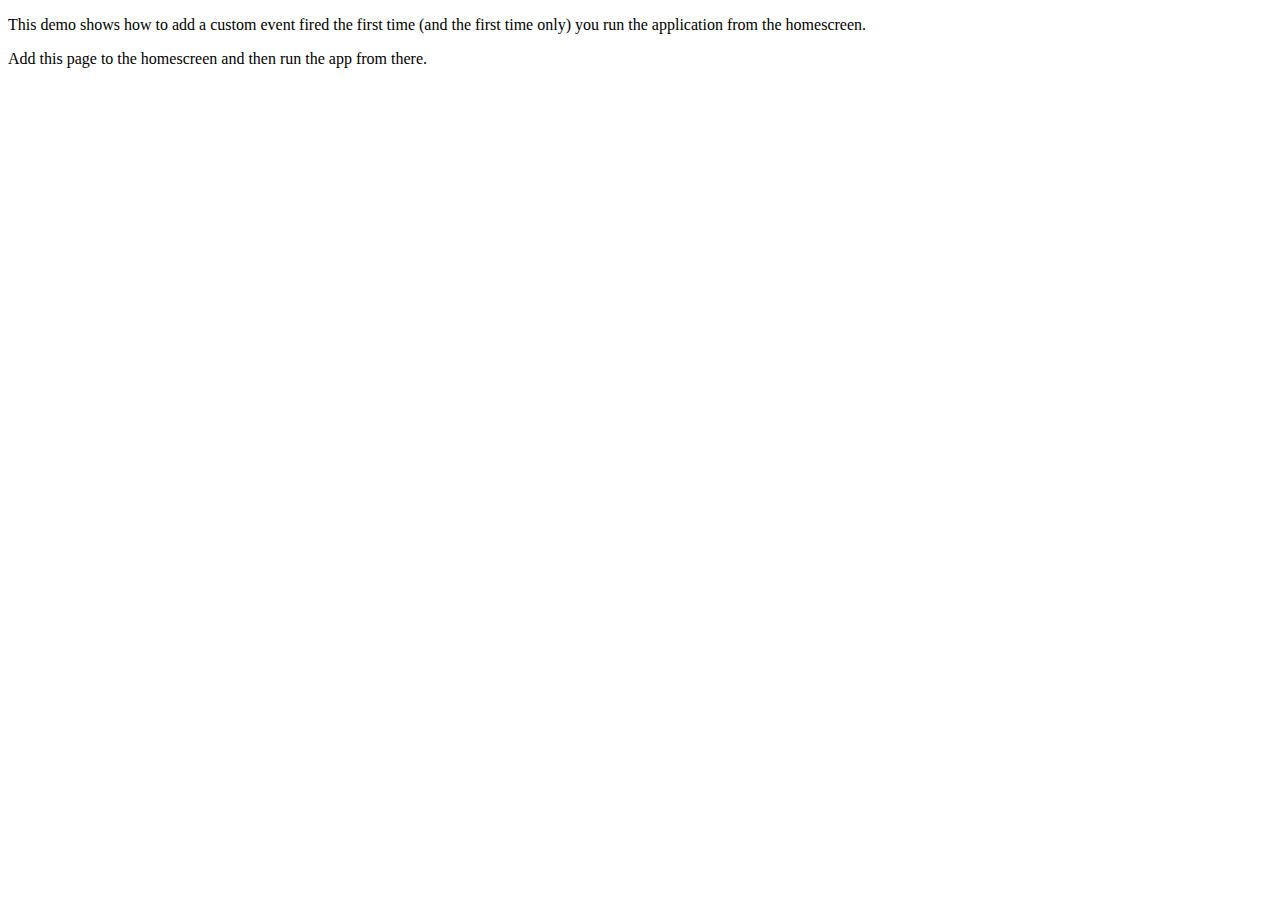
<file: ahs/demos/add-event/index.html>
<!DOCTYPE html>
<html>
<head>
<meta charset="utf-8">
<title>Add To Home</title>
<meta name="viewport" content="width=device-width, initial-scale=1">

<meta name="apple-mobile-web-app-capable" content="yes">
<meta name="mobile-web-app-capable" content="yes">

<meta name="apple-mobile-web-app-title" content="Add to Home">
<link rel="shortcut icon" sizes="16x16" href="../../imgs/icon-16x16.png">
<link rel="shortcut icon" sizes="196x196" href="../../imgs/icon-196x196.png">
<link rel="apple-touch-icon-precomposed" href="../../imgs/icon-152x152.png">

<link rel="stylesheet" type="text/css" href="../../style/addtohomescreen.css">
<script src="../../src/addtohomescreen.js"></script>
<script>
var a = addToHomescreen({
	onAdd: function () {
		alert('Welcome to the homescreen!');
	}
});
</script>
</head>

<body>
<p>This demo shows how to add a custom event fired the first time (and the first time only) you run the application from the homescreen.</p>

<p>Add this page to the homescreen and then run the app from there.</p>

</body>
</html>
</file>
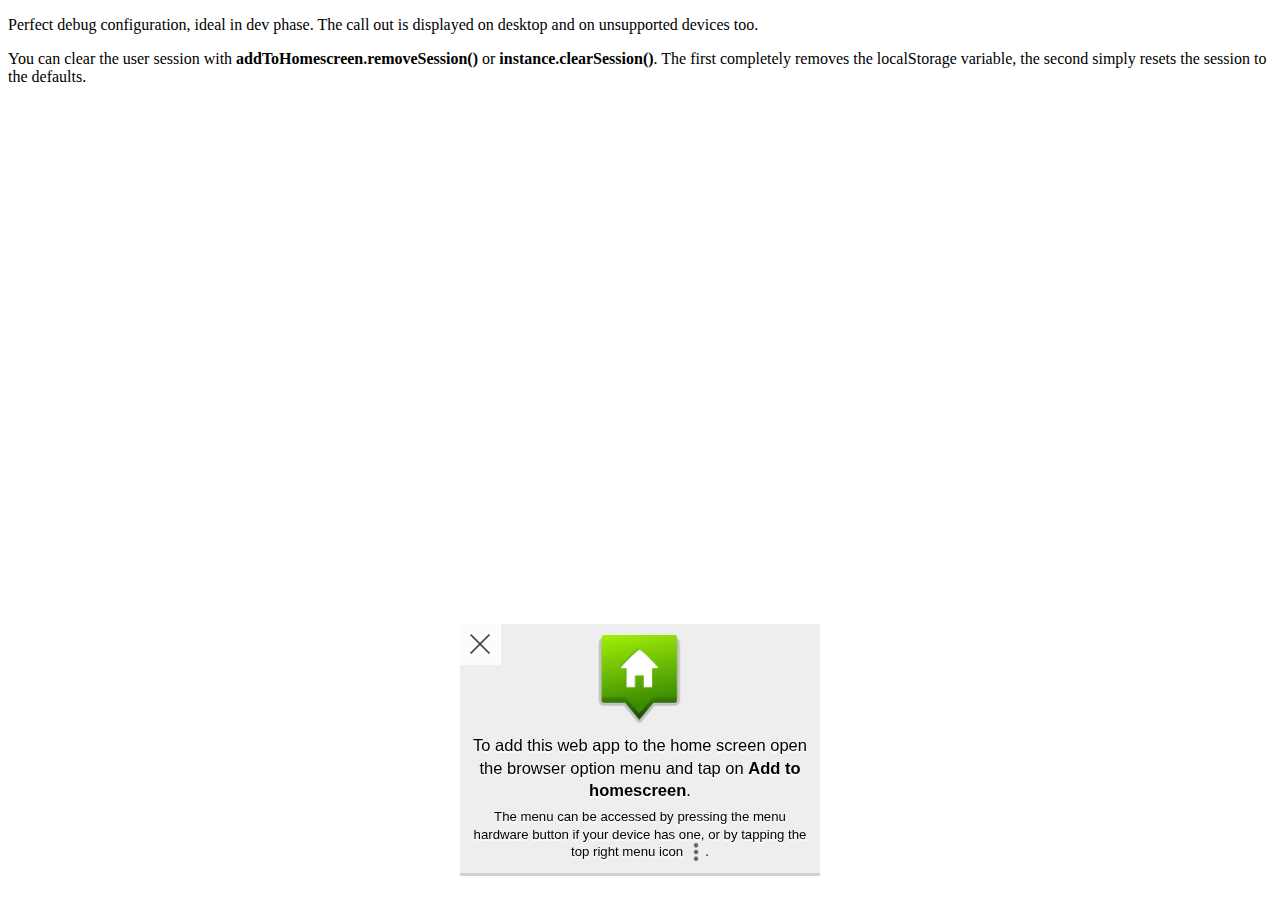
<file: ahs/demos/debug/index.html>
<!DOCTYPE html>
<html>
<head>
<meta charset="utf-8">
<title>Add To Home</title>
<meta name="viewport" content="width=device-width, initial-scale=1">

<meta name="apple-mobile-web-app-capable" content="yes">
<meta name="mobile-web-app-capable" content="yes">

<meta name="apple-mobile-web-app-title" content="Add to Home">
<link rel="shortcut icon" sizes="16x16" href="../../imgs/icon-16x16.png">
<link rel="shortcut icon" sizes="196x196" href="../../imgs/icon-196x196.png">
<link rel="apple-touch-icon-precomposed" href="../../imgs/icon-152x152.png">

<link rel="stylesheet" type="text/css" href="../../style/addtohomescreen.css">
</head>

<body>
<p>Perfect debug configuration, ideal in dev phase. The call out is displayed on desktop and on unsupported devices too.</p>

<p>You can clear the user session with <strong>addToHomescreen.removeSession()</strong> or <strong>instance.clearSession()</strong>. The first completely removes the localStorage variable, the second simply resets the session to the defaults.</p>

<script src="../../src/addtohomescreen.js"></script>
<script>
// addToHomescreen.removeSession();     // use this to remove the localStorage variable
var ath = addToHomescreen({
    debug: 'android',           // activate debug mode in ios emulation
    skipFirstVisit: false,	// show at first access
    startDelay: 0,          // display the message right away
    lifespan: 0,            // do not automatically kill the call out
    displayPace: 0,         // do not obey the display pace
    privateModeOverride: true,	// show the message in private mode
    maxDisplayCount: 0      // do not obey the max display count
});
// ath.clearSession();      // reset the user session
</script>
</body>
</html>
</file>
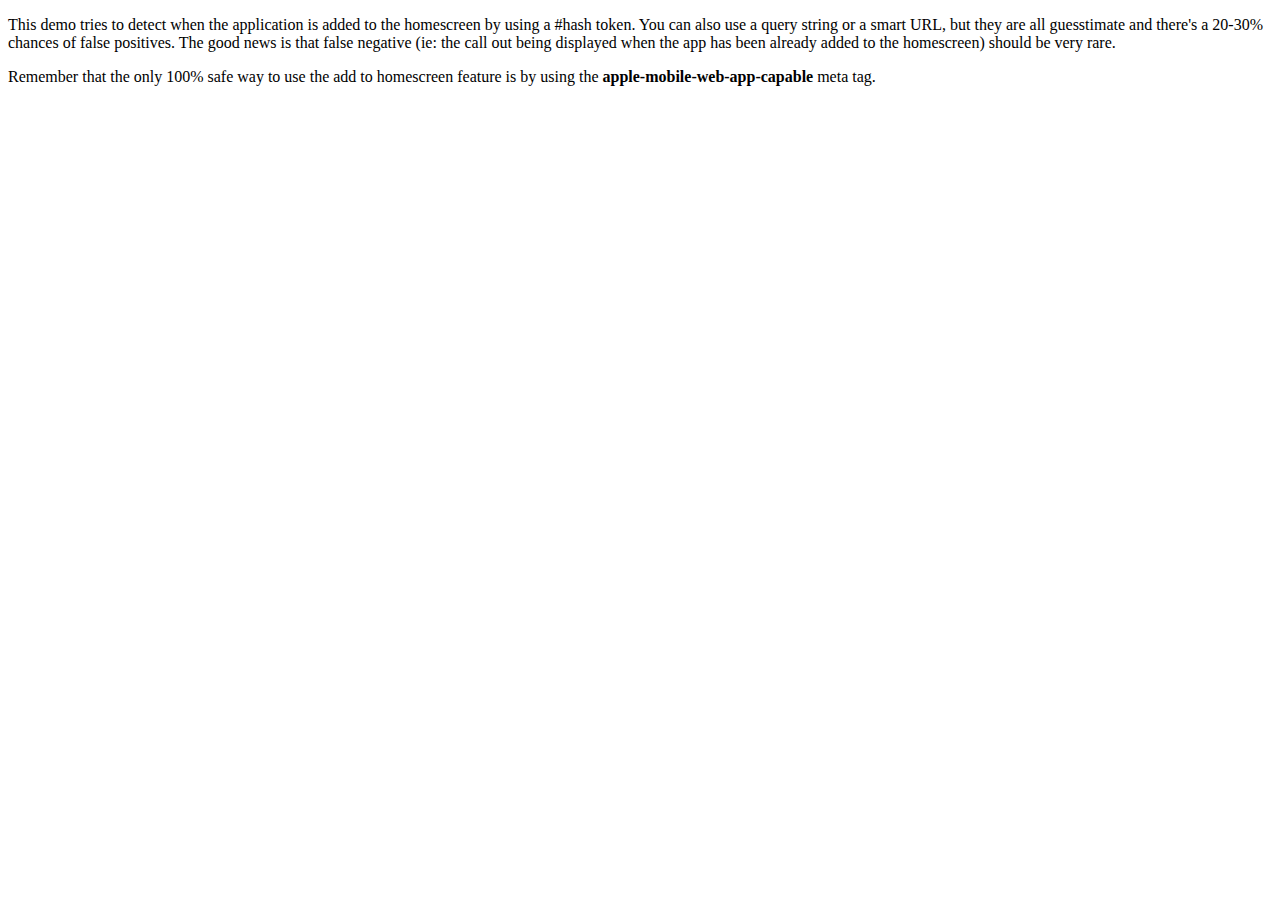
<file: ahs/demos/detect-homescreen/index.html>
<!DOCTYPE html>
<html>
<head>
<meta charset="utf-8">
<title>Add To Home</title>
<meta name="viewport" content="width=device-width, initial-scale=1">

<meta name="apple-mobile-web-app-title" content="Add to Home">
<link rel="shortcut icon" sizes="16x16" href="../../imgs/icon-16x16.png">
<link rel="shortcut icon" sizes="196x196" href="../../imgs/icon-196x196.png">
<link rel="apple-touch-icon-precomposed" href="../../imgs/icon-152x152.png">

<link rel="stylesheet" type="text/css" href="../../style/addtohomescreen.css">
<script src="../../src/addtohomescreen.js"></script>
<script>
addToHomescreen({
    detectHomescreen: true
});
</script>
</head>

<body>
<p>This demo tries to detect when the application is added to the homescreen by using a #hash token. You can also use a query string or a smart URL, but they are all guesstimate and there's a 20-30% chances of false positives. The good news is that false negative (ie: the call out being displayed when the app has been already added to the homescreen) should be very rare.</p>
<p>Remember that the only 100% safe way to use the add to homescreen feature is by using the <strong>apple-mobile-web-app-capable</strong> meta tag.</p>
</body>
</html>
</file>
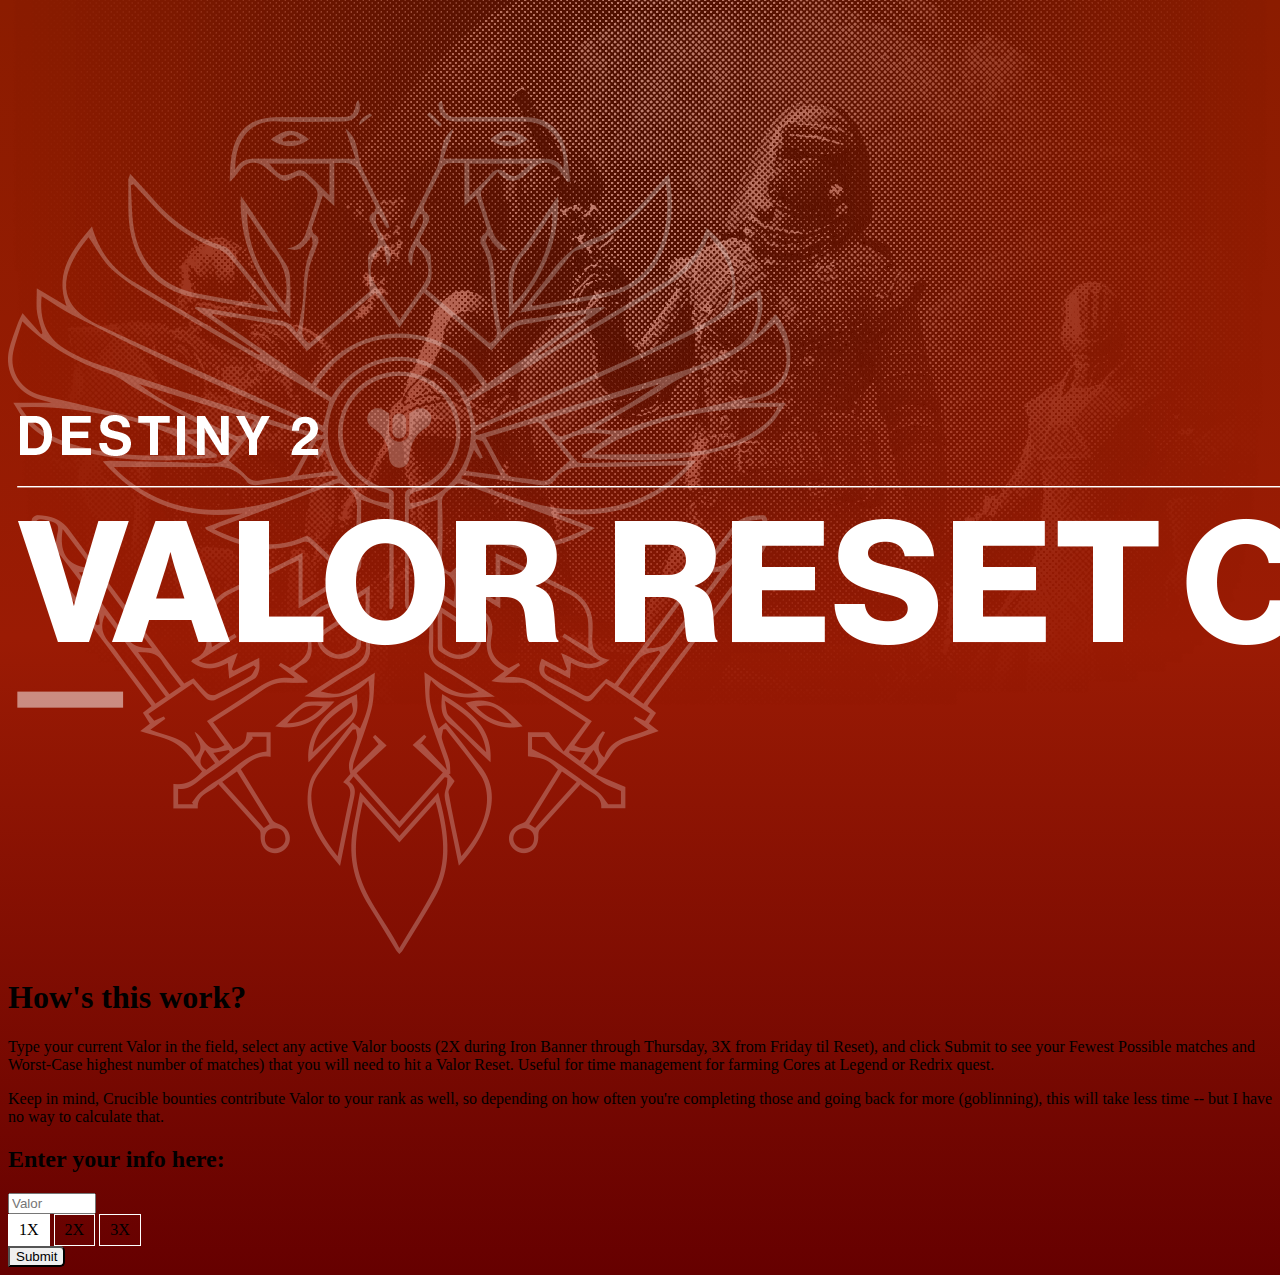
<file: index-test-2.html>
<!DOCTYPE HTML>
<html>

    <head>
        <link rel="stylesheet" href="css/style.css">

        <meta name="viewport" content="width=device-width, initial-scale=1, shrink-to-fit=no">
    </head>

    <body>

        <div class="header-image">
            <img class="img-fluid" src="img/header-text.png">
        </div>

        <div class="container">

            <div class="info">
                <h1>How's this work?</h1>
                <p>Type your current Valor in the field, select any active Valor boosts (2X during Iron Banner through
                    Thursday, 3X from Friday til Reset), and click Submit to see your Fewest Possible matches and
                    Worst-Case highest number of matches) that you will need to hit a Valor Reset. Useful for time
                    management for farming Cores at Legend or Redrix quest.</p>
                <p>Keep in mind, Crucible bounties contribute Valor to your rank as well, so depending on how often
                    you're completing those and going back for more (goblinning), this will take less time -- but I have
                    no way to calculate that.</p>
                <h2>Enter your info here:</h2>
                <div class="input-group inline-block">
                    <form name="calc1">
                        <input type="number" aria-label="Valor Calculator" id="valor"
                            name="Valor" max="1999" maxlength="4" placeholder="Valor" width="60px" autocomplete="off"
                            required>
                    </form>
                  <form name="calc2" data-toggle="radio">
                        <input type="radio" name="multiplier" id="1" autocomplete="off" value="10" checked>
                        <label for="1">1X</label>
                        <input type="radio" name="multiplier" id="2" autocomplete="off" value="20">
                        <label for="2">2X</label>
                        <input type="radio" name="multiplier" id="3" autocomplete="off" value="30">
                        <label for="3">3X</label>
                    </form>
                    <input type="submit" id="submit" onclick='check(); return false'></input>
                </div>
            </div>





            <div class="error" id="error" style="display:none">
                <h1><strong>Breh.</strong></h1>
                <h3>We got a problem.</h3>
                <ol>
                    <li>Do you even play this game?</li>
                    <li>You gotta put a number in the number thingy, anything between 0 and 1999.</li>
                    <li>Also, no commas. Sorry if I <em>*forgot*</em> to mention that.</li>
            </div>





            <div class="results" id="results" style="display:none">
                <h1>The Results...</h1>

                <p>You need <span id="difference"></span> to reset.<br>
                    This puts you <span id="percentage"></span> of the way there.</p>
                    <div class="valor-bar-section" id="valor-bar">
                        <div class="progress-bar-valor" id="calc4">
                            <div class="progress-bar-valor-percent" id="progress-bar-valor-percent" width="0%"></div>
                        </div>
                        <div class="valor-progress" id="valor-progress"></div>
                    </div>
            

<h2>Quick Maths</h2>

<p class="card-text">To hit a Valor reset, you still need somewhere in the neighborhood of...</p>
<div class="results-wrapper">
    <div class="low"><p><span id="result-low"></span></p></div>
    <div class="avg"><p><span id="result-average"></span> MATCHES</p></div>
    <div class="high"><p><span id="result-high"></span></p></div>
</div>
<p class="card-text">On the low end, this assumes you win every single match to maintain a constant 5-win streak. On the high, you lose literally every single match you play. The average assumes a 50% W/L ratio.</p>
<p class="card-text">Only care about hitting Legend for the Enhancement Cores? Expect <span id="legend-low"></span> to <span id="legend-high"></span> matches, with <span id="legend-average"></span> matches as your average.</p>
</div>

</div>

        <script type="text/JavaScript" src="script.js"></script>
    </body>

</html>
</file>
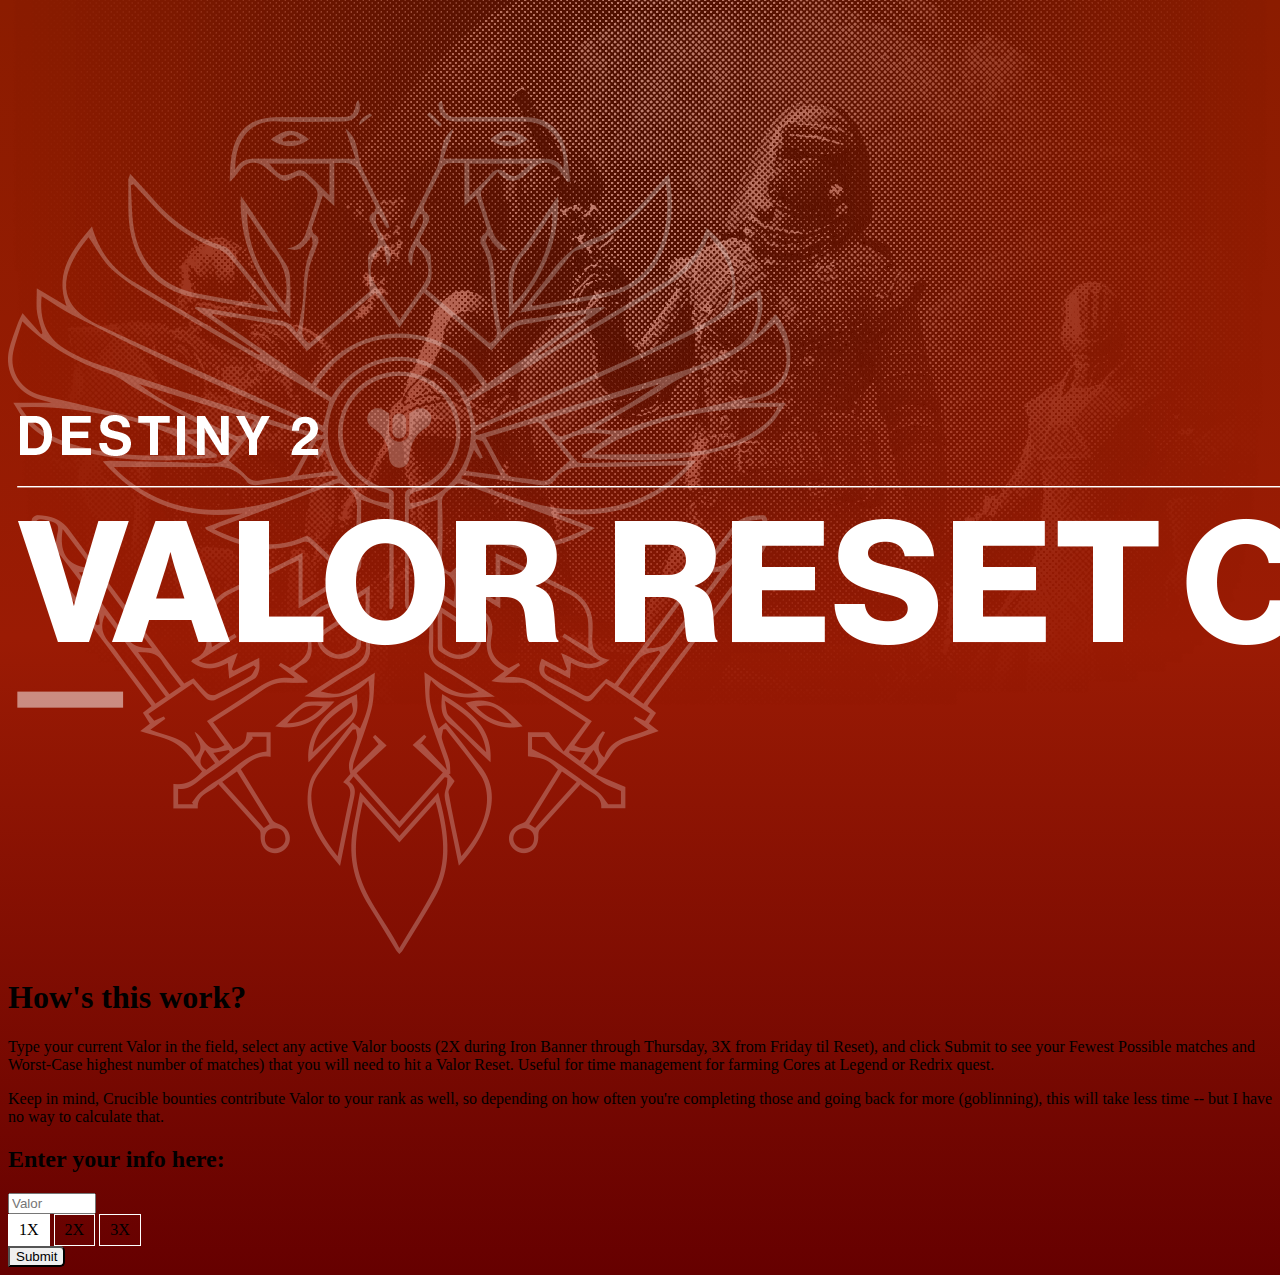
<file: index-test.html>
<!DOCTYPE HTML>
<html>

    <head>
        <link rel="stylesheet" href="css/style.css">

        <meta name="viewport" content="width=device-width, initial-scale=1, shrink-to-fit=no">
    </head>

    <body>

        <div class="header-image">
            <img class="img-fluid" src="img/header-text.png">
        </div>

        <div class="container">

            <div class="info">
                <h1>How's this work?</h1>
                <p>Type your current Valor in the field, select any active Valor boosts (2X during Iron Banner through
                    Thursday, 3X from Friday til Reset), and click Submit to see your Fewest Possible matches and
                    Worst-Case highest number of matches) that you will need to hit a Valor Reset. Useful for time
                    management for farming Cores at Legend or Redrix quest.</p>
                <p>Keep in mind, Crucible bounties contribute Valor to your rank as well, so depending on how often
                    you're completing those and going back for more (goblinning), this will take less time -- but I have
                    no way to calculate that.</p>
                <h2>Enter your info here:</h2>
                <div class="input-group inline-block">
                    <form name="calc1">
                        <input type="number" aria-label="Valor Calculator" id="valor"
                            name="Valor" max="1999" maxlength="4" placeholder="Valor" width="60px" autocomplete="off"
                            required>
                    </form>
                  <form name="calc2" data-toggle="radio">
                        <input type="radio" name="multiplier" id="1" autocomplete="off" value="10" checked>
                        <label for="1">1X</label>
                        <input type="radio" name="multiplier" id="2" autocomplete="off" value="20">
                        <label for="2">2X</label>
                        <input type="radio" name="multiplier" id="3" autocomplete="off" value="30">
                        <label for="3">3X</label>
                    </form>
                    <input type="submit" id="submit" onclick='check(); return false'></input>
                </div>

                <div id="results1" style="display:none">
                    <p>You need <span id="difference"></span> to reset.<br>
                        This puts you <span id="percentage" class="badge badge-success badge-pill"></span> of the way there.</p>
                        <div class="valor-bar-section" id="valor-bar">
                            <div class="progress-bar-valor" id="calc4">
                                <div class="progress-bar-valor-percent" id="progress-bar-valor-percent" width="0%"></div>
                            </div>
                            <div class="valor-progress" id="valor-progress"></div>
                        </div>
                </div>
            </div>





            <div class="error" id="error" style="display:none">
                <h1><strong>Breh.</strong></h1>
                <h3>We got a problem.</h3>
                <ol>
                    <li>Do you even play this game?</li>
                    <li>You gotta put a number in the number thingy, anything between 0 and 1999.</li>
                    <li>Also, no commas. Sorry if I <em>*forgot*</em> to mention that.</li>
            </div>



            
                

                    <div class="card greencard" id="greencard" style="display:none">

                        <div class="card-header">
                        <h1>Optimistically</h1>
                        </div>

                        <!--<img class="card-img-top" src="/img/redrix.jpg" alt="Card image cap">-->

                        <div class="card-body">
                            <p class="card-text matches-low" id="result-low"></p>
                            <p class="card-text">This assumes you don't lose a single match and maintain a constant
                                5-win streak.
                                Roll as a 6-stack
                                of Stasis Hunters and you're good!</p>
                        </div>

                        <div class="card-footer">
                            <p class="card-text">Only care about hitting Legend for the Enhancement Cores?<br>That'll be
                                <span class="card-text" id="legend-low"></span>.
                            </p>
                        </div>

                    </div>

                    <div class="card redcard" id="redcard" style="display:none">

                        <div class="card-header">
                            <h1>Worst-Case</h1>
                        </div>

                        <!--<img class="card-img-top" src="/img/blueberry.jpg" alt="Card image cap">-->

                        <div class="card-body">
                            <p class="card-text matches-high" id="result-high"></p>
                            <p class="card-text">This assumes you lose literally every single match. Git gud or get
                                patient at the
                                very least, this
                                could take a while. Focus your attention on bounties; at least you'll get some Valor that way.</p>
                        </div>

                        <div class="card-footer">
                            <p class="card-text">Only care about hitting Legend for the Enhancement Cores?<br>That'll be
                                <span class="card-text" id="legend-high"></span>.
                            </p>
                        </div>
                    </div>


        </div>

        <script type="text/JavaScript" src="script.js">
    </body>

</html>
</file>
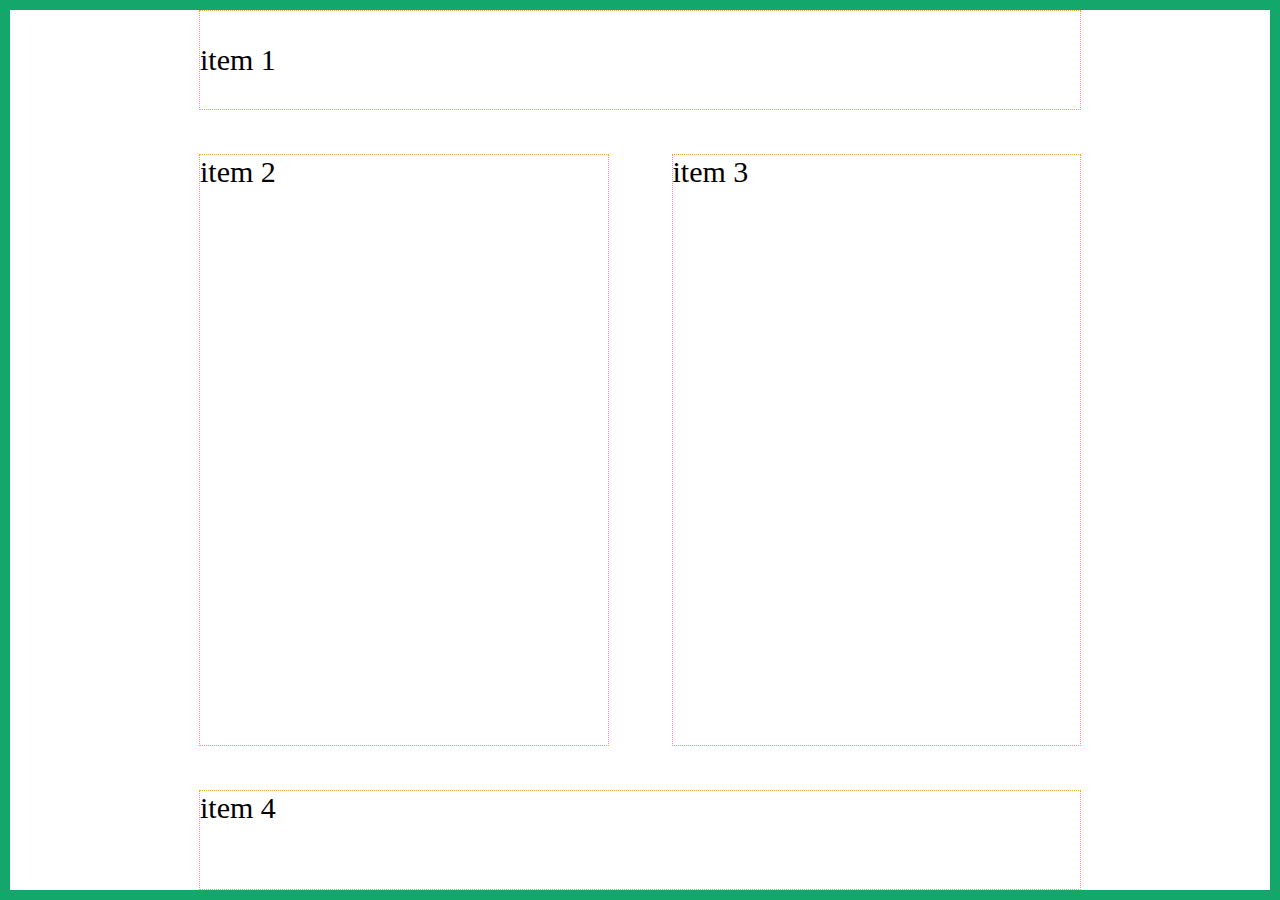
<file: start.html>
<!DOCTYPE html>
<html lang="en">
	<head>
		<meta charset="UTF-8" />
		<meta name="viewport" content="width=device-width, initial-scale=1.0" />
		<meta http-equiv="X-UA-Compatible" content="ie=edge" />
		<link rel="stylesheet" href="css/start.css" />
		<title>ValorCalc</title>
	</head>
	<body>
		<div class="container">
			<div class="item header">item 1</div>
			<div class="item info">item 2</div>
			<div class="item results">item 3</div>
			<div class="item footer">item 4</div>
		</div>
	</body>
</html>
</file>
<file: ahs/style/addtohomescreen.css>
.ath-viewport * {
	-webkit-box-sizing: border-box;
	-moz-box-sizing: border-box;
	box-sizing: border-box;
}

.ath-viewport {
	position: relative;
	z-index: 2147483641;
	pointer-events: none;

	-webkit-tap-highlight-color: rgba(0,0,0,0);
	-webkit-touch-callout: none;
	-webkit-user-select: none;
	-moz-user-select: none;
	-ms-user-select: none;
	user-select: none;
	-webkit-text-size-adjust: none;
	-moz-text-size-adjust: none;
	-ms-text-size-adjust: none;
	-o-text-size-adjust: none;
	text-size-adjust: none;
}

.ath-modal {
	pointer-events: auto !important;
	background: rgba(0,0,0,0.6);
}

.ath-mandatory {
	background: #000;
}

.ath-container {
	pointer-events: auto !important;
	position: absolute;
	z-index: 2147483641;
	padding: 0.7em 0.6em;
	width: 18em;

	background: #eee;
	background-size: 100% auto;

	box-shadow: 0 0.2em 0 #d1d1d1;

	font-family: sans-serif;
	font-size: 15px;
	line-height: 1.5em;
	text-align: center;
}

.ath-container small {
	font-size: 0.8em;
	line-height: 1.3em;
	display: block;
	margin-top: 0.5em;
}

.ath-ios.ath-phone {
	bottom: 1.8em;
	left: 50%;
	margin-left: -9em;
}

.ath-ios6.ath-tablet {
	left: 5em;
	top: 1.8em;
}

.ath-ios7.ath-tablet {
	left: 0.7em;
	top: 1.8em;
}

.ath-ios8.ath-tablet,
.ath-ios9.ath-tablet,
.ath-ios10.ath-tablet{
	right: 0.4em;
	top: 1.8em;
}

.ath-android {
	bottom: 1.8em;
	left: 50%;
	margin-left: -9em;
}

/* close icon */
.ath-container:before {
	content: '';
	position: relative;
	display: block;
	float: right;
	margin: -0.7em -0.6em 0 0.5em;
	background-image: url([data-uri]);
	background-color: rgba(255,255,255,0.8);
	background-size: 50%;
	background-repeat: no-repeat;
	background-position: 50%;
	width: 2.7em;
	height: 2.7em;
	text-align: center;
	overflow: hidden;
	color: #a33;
	z-index: 2147483642;
}

.ath-container.ath-icon:before {
	position: absolute;
	top: 0;
	right: 0;
	margin: 0;
	float: none;
}

.ath-mandatory .ath-container:before {
	display: none;
}

.ath-container.ath-android:before {
	float: left;
	margin: -0.7em 0.5em 0 -0.6em;
}

.ath-container.ath-android.ath-icon:before {
	position: absolute;
	right: auto;
	left: 0;
	margin: 0;
	float: none;
}


/* applied only if the application icon is shown */
.ath-container.ath-icon {

}

.ath-action-icon {
	display: inline-block;
	vertical-align: middle;
	background-position: 50%;
	background-repeat: no-repeat;
	text-indent: -9999em;
	overflow: hidden;
}

.ath-ios7 .ath-action-icon,
.ath-ios8 .ath-action-icon,
.ath-ios9 .ath-action-icon,
.ath-ios10 .ath-action-icon{
	width: 1.6em;
	height: 1.6em;
	background-image:url([data-uri]);
	margin-top: -0.3em;
	background-size: auto 100%;
}

.ath-ios6 .ath-action-icon {
	width: 1.8em;
	height: 1.8em;
	background-image:url([data-uri]);
	margin-bottom: 0.4em;
	background-size: 100% auto;
}

.ath-android .ath-action-icon {
	width: 1.4em;
	height: 1.5em;
	background-image:url([data-uri]);
	background-size: 100% auto;
}

.ath-container p {
	margin: 0;
	padding: 0;
	position: relative;
	z-index: 2147483642;
	text-shadow: 0 0.1em 0 #fff;
	font-size: 1.1em;
}

.ath-ios.ath-phone:after {
	content: '';
	background: #eee;
	position: absolute;
	width: 2em;
	height: 2em;
	bottom: -0.9em;
	left: 50%;
	margin-left: -1em;
	-webkit-transform: scaleX(0.9) rotate(45deg);
	transform: scaleX(0.9) rotate(45deg);
	box-shadow: 0.2em 0.2em 0 #d1d1d1;
}

.ath-ios.ath-tablet:after {
	content: '';
	background: #eee;
	position: absolute;
	width: 2em;
	height: 2em;
	top: -0.9em;
	left: 50%;
	margin-left: -1em;
	-webkit-transform: scaleX(0.9) rotate(45deg);
	transform: scaleX(0.9) rotate(45deg);
	z-index: 2147483641;
}

.ath-application-icon {
	position: relative;
	padding: 0;
	border: 0;
	margin: 0 auto 0.2em auto;
	height: 6em;
	width: 6em;
	z-index: 2147483642;
}

.ath-container.ath-ios .ath-application-icon {
	border-radius: 1em;
	box-shadow: 0 0.2em 0.4em rgba(0,0,0,0.3),
		inset 0 0.07em 0 rgba(255,255,255,0.5);
	margin: 0 auto 0.4em auto;
}

@media only screen and (orientation: landscape) {
	.ath-container.ath-phone {
		width: 24em;
	}

	.ath-android.ath-phone {
		margin-left: -12em;
	}

	.ath-ios.ath-phone {
		margin-left: -12em;
	}

	.ath-ios6:after {
		left: 39%;
	}

	.ath-ios8.ath-phone {
		left: auto;
		bottom: auto;
		right: 0.4em;
		top: 1.8em;
	}

	.ath-ios8.ath-phone:after {
		bottom: auto;
		top: -0.9em;
		left: 68%;
		z-index: 2147483641;
		box-shadow: none;
	}
}
</file>
<file: css/style.css>
html {
    scroll-behavior: smooth;
}


body {
    width:100%;
    min-height:100vh;
    background-color:black;
    background-image:url(/img/background.png), linear-gradient(rgb(139, 28, 0), rgb(155, 27, 4), rgb(102, 0, 0));
    background-position: top;
    background-repeat: no-repeat;
    background-size: contain;
}


.matches-high{
    font-size:2em;
}
.matches-low{
    font-size:2em;
}


input[type=text]{
    border-radius: 0;
    outline:none;
    background:none;
    color:white;
    width:100px;
}

input[type=text]:active,
input[type=text]:empty,
input[type=text]:invalid,
input[type=text]:valid,
input[type=text]:focus,
input[type=text]::placeholder{
    outline:none;
    background:none;
    color:white;
}

#valor {
    width:80px;
}

/* Hide Number Field Tickers in Chrome, Safari, Edge, Opera */
input::-webkit-outer-spin-button,
input::-webkit-inner-spin-button {
  -webkit-appearance: none;
  margin: 0;
}

/* Hide Number Field Tickers in Firefox */
input[type=text] {
  -moz-appearance: textfield;
}

input[type=radio]{
    position:absolute;
    visibility:hidden;
    display:none;
}

label {
    display:inline;
    cursor:pointer;
}

input[type=radio] + label {
    background-color:rgba(0,0,0,0.0);
    padding:6px 10px;
    border:1px solid white; 
    display:inline-flex;
    margin:0;
}

input[type=radio]:checked + label {
    background-color:white;
    color:black;
    display:inline-flex;

}



input[type=submit]{
    border-radius: 0 5px 5px 0;
}


.progress-bar-valor{
    background-color:rgba(0,0,0,0.5);
    height:8px;
    overflow:hidden;
}

.progress-bar-valor-percent{
    background-color:white;
    height:10px;
}

.form-control {
    min-width: 0;
    width: auto;
    display: inline;
    max-width: 140px;
}
</file>
<file: css/start.css>
* {
	margin: 0;
	padding: 0;
	box-sizing: border-box;
	font-size: 30px;
}

.container {
	height: 100vh;
	border: 10px solid #14a76c;
	display: grid;
	grid-template:
		"header" 100px
		"info" 1fr
		"results" 1fr
		"footer" 100px
		/ 100%;
	gap: 2%;
}

@media (min-width: 600px) {
	.container {
		grid-template:
			"header header" 100px
			"info results" 1fr
			"footer footer" 100px
			/ auto auto;
		gap: 5%;
	}
}

@media (min-width: 900px) {
	.container {
		grid-template:
			". header header ." 100px
			". info results ." 1fr
			". footer footer ." 100px
			/ 5% 1fr 1fr 5%;
		gap: 5%;
	}
}

@media (min-width: 1200px) {
	.container {
		grid-template:
			". header header ." 100px
			". info results ." 1fr
			". footer footer ." 100px
			/ 10% 1fr 1fr 10%;
		gap: 5%;
	}
}

.item {
	border: 1px dotted orange;
	grid-template-columns: minmax(300px, 1fr);
}

.main {
	min-width: 500px;
}

.header {
	grid-area: header;
	display: grid;
	align-items: center;
}
.info {
	grid-area: info;
}

.results {
	grid-area: results;
}

.footer {
	grid-area: footer;
}
</file>
